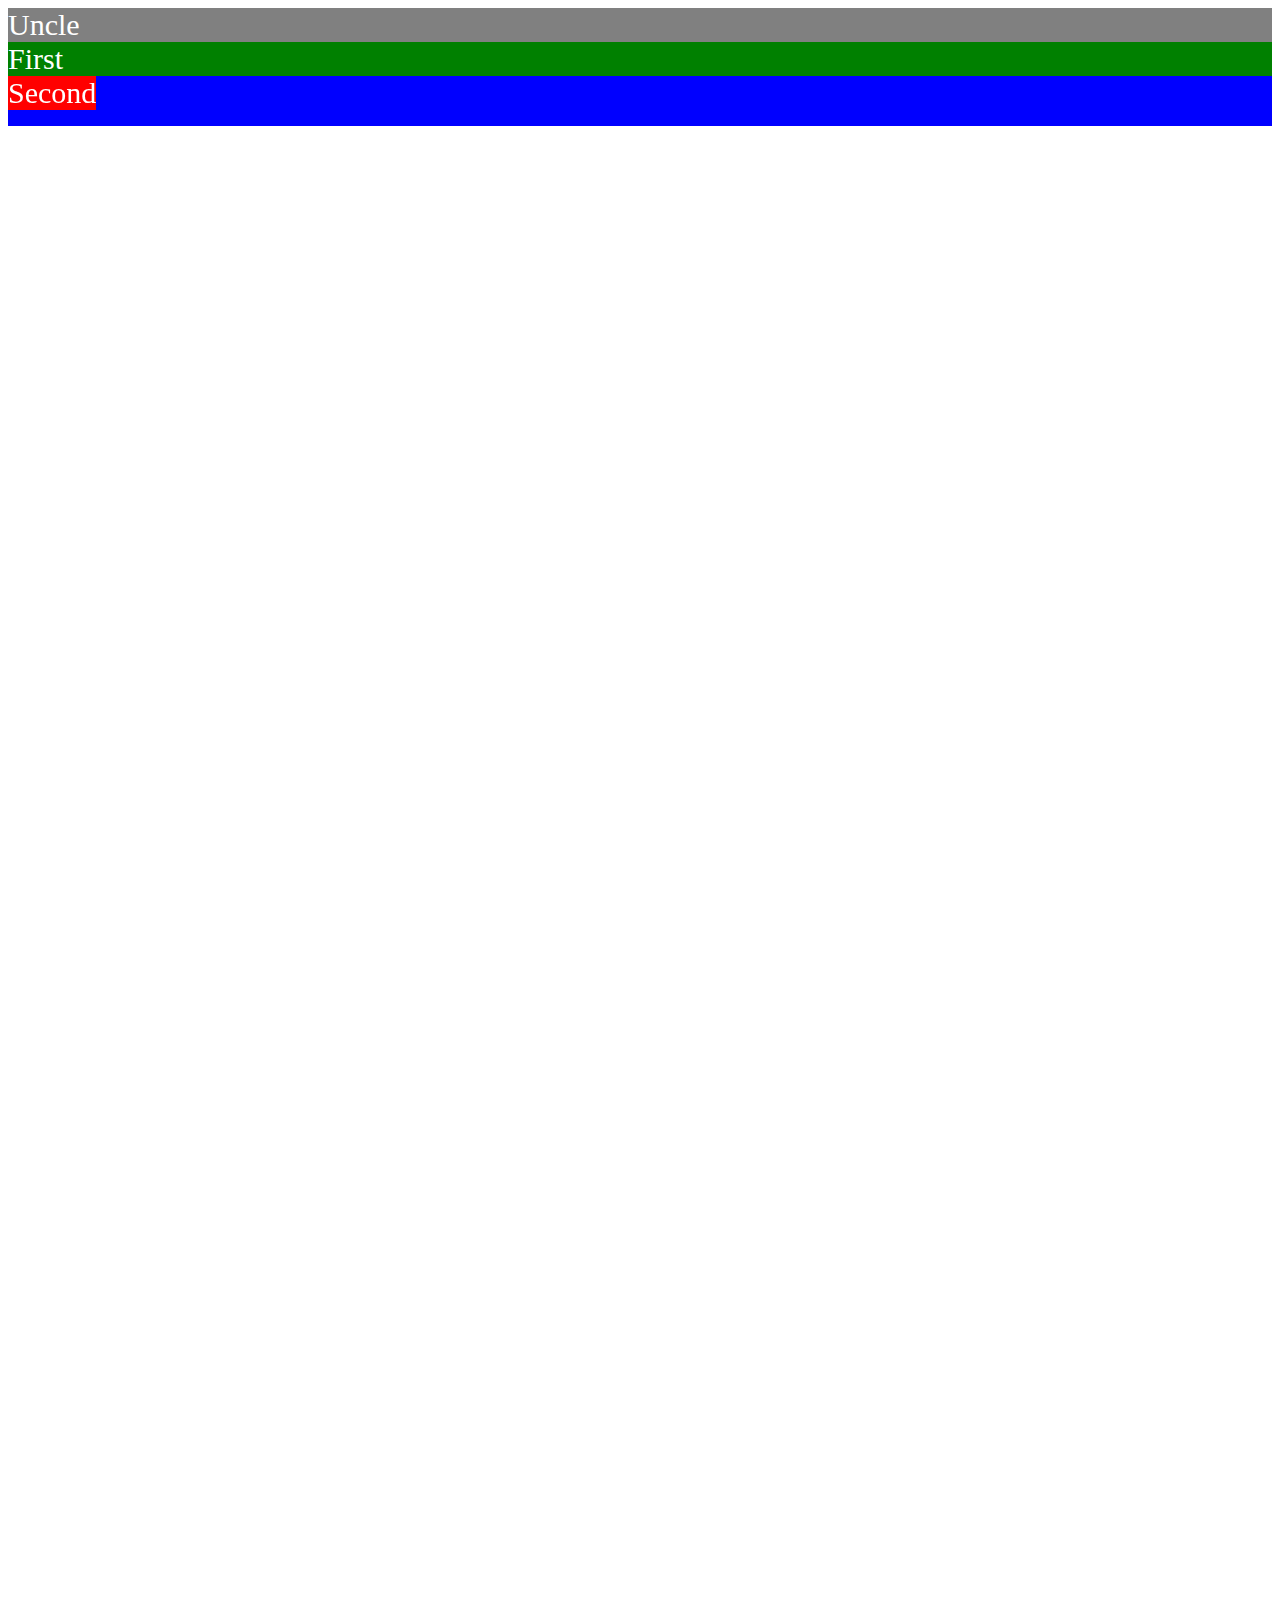
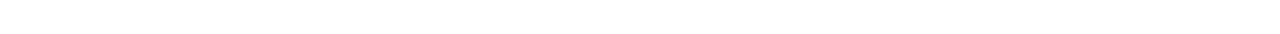
<file: Positioning/index.html>
<!DOCTYPE html>
<html>
	<head>
		<title>Understanding CSS Fixed Positioning</title>
		<style type="text/css">
			.common {
				font-size: 30px;
				color: white;
			}
			.uncle {
				background-color: gray;
			}

			.first {
				background-color: green;
			}
			.second {
				background-color: red;
				position: fixed;
			}
			.third {
				background-color: blue;
				height: 50px;
			}
		</style>
	</head>
	<body>
		<!-- static, absolute , relative , fixed , sticky -->
		<div class="uncle common">Uncle</div>
		<div class="parent">
			<div class="first common">First</div>
			<div class="second common">Second</div>
			<div class="third common">Third</div>
			<div style="height: 1500px;"></div>
		</div>
	</body>
</html>
</file>
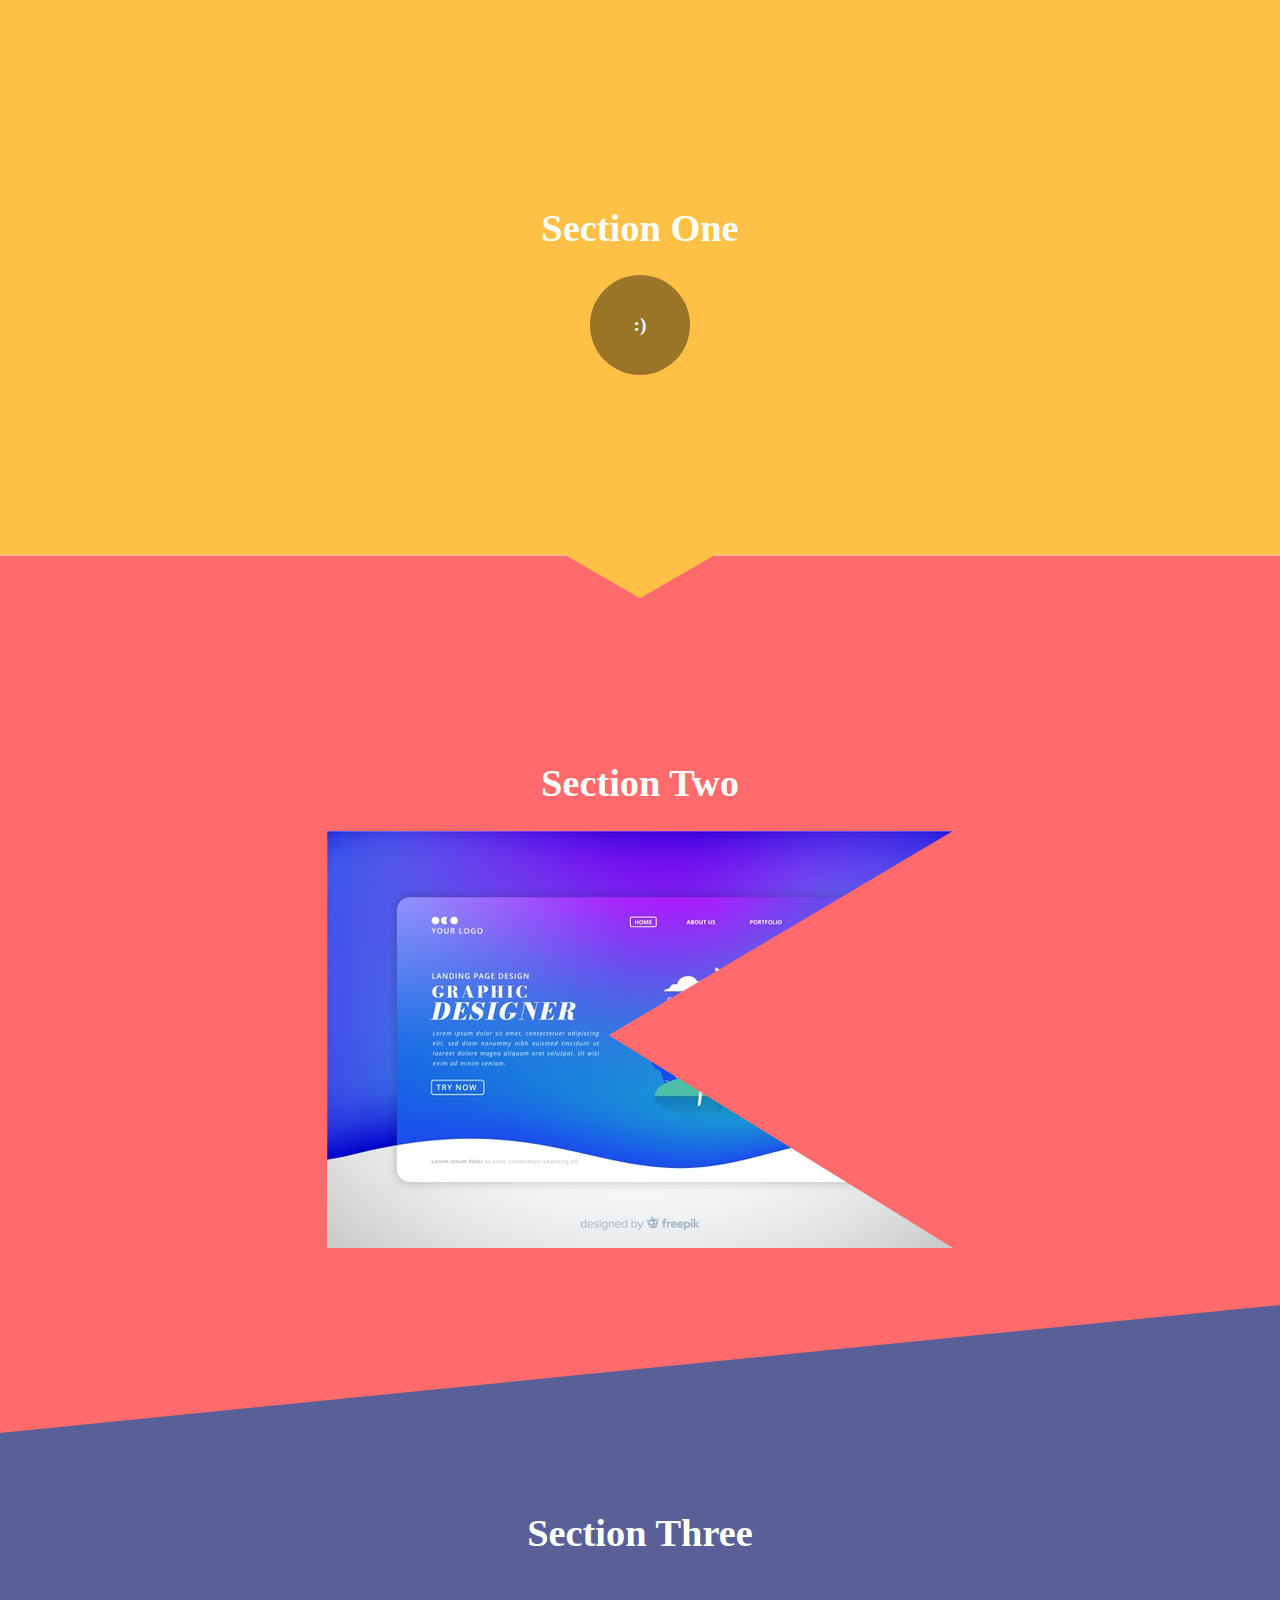
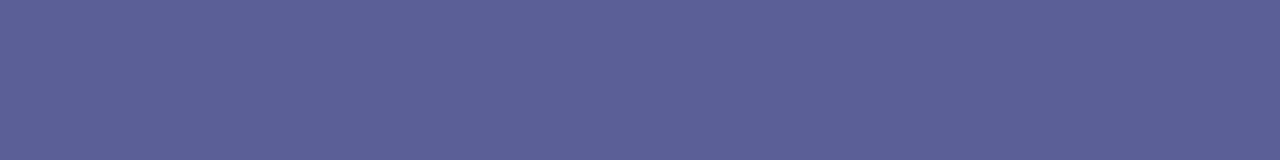
<file: Shapes-CSS/index.html>
<!doctype html>
<html class="no-js" lang="">
    <head>
        <meta charset="utf-8">
        <meta http-equiv="x-ua-compatible" content="ie=edge">
        <title></title>
        <meta name="description" content="">
        <meta name="viewport" content="width=device-width, initial-scale=1">
        <link rel="stylesheet" href="style.css">
    </head>
    <body>
       <section class="one">
       	<h1>Section One</h1>
		<div class="one__icon">:)</div>
       </section>
       <section class="two">
       	<h1>Section Two</h1>
		<img class="two_image" src="img3.jpg">
       </section> 
       <section class="three">
       	<h1>Section Three</h1>
       </section>      
    </body>
</html>
</file>
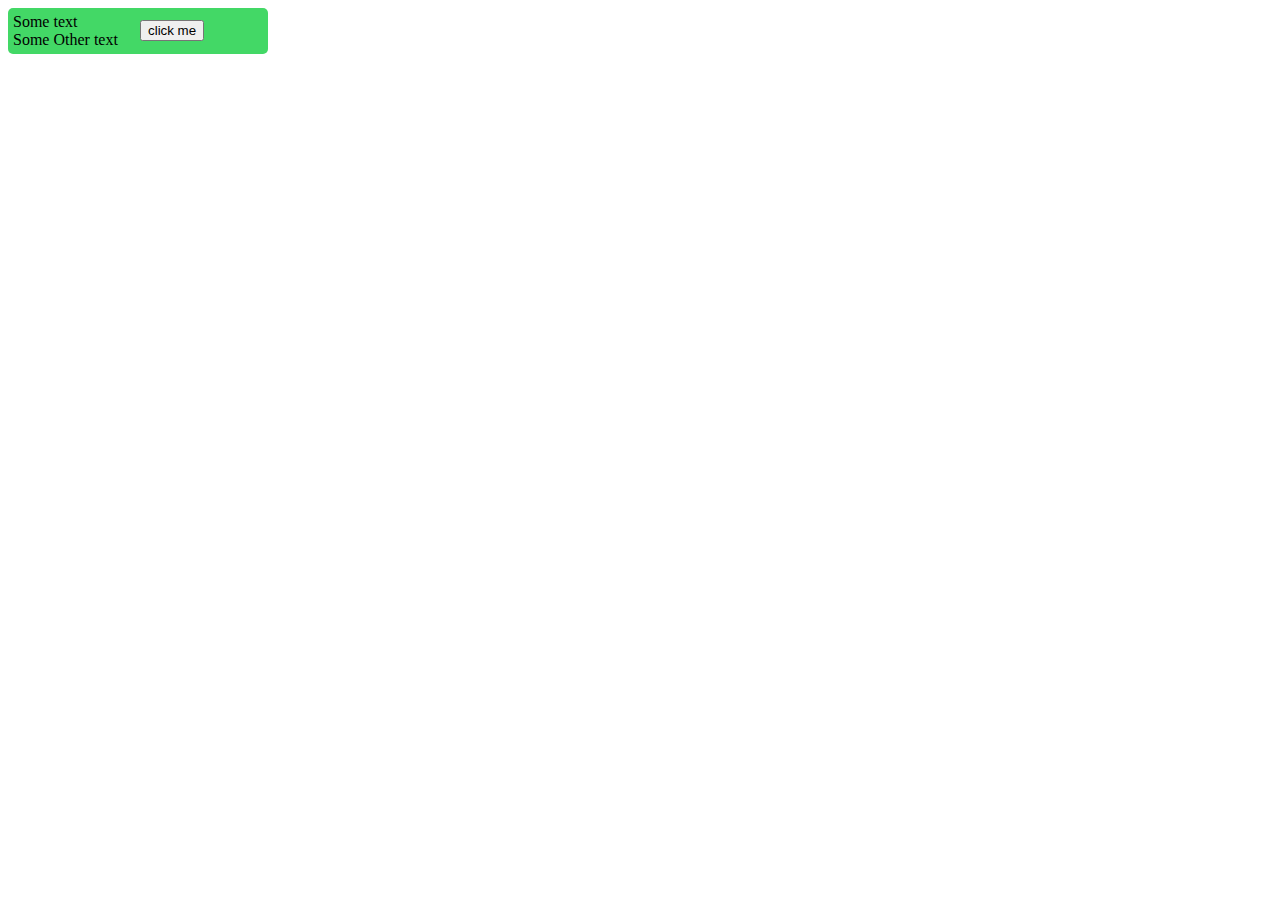
<file: Positioning/absolutepositioning.html>
<!DOCTYPE html>
<html>
	<head>
		<title>Understanding CSS Absolute Positioning</title>
		<style type="text/css">
			.parent {
				background-color: #43D866;
				width: 250px;
				border-radius: 5px;
				padding: 5px;
			}
			.input {
				position: absolute;
				top: 20px;
				left: 140px;
			}
		</style>
	</head>
	<body>
		<div class="parent">
			<div class="a">Some text</div>
			<div class="a">Some Other text</div>
			<input type="button" value="click me" class="input" name="">
		</div>
	</body>
</html>
</file>
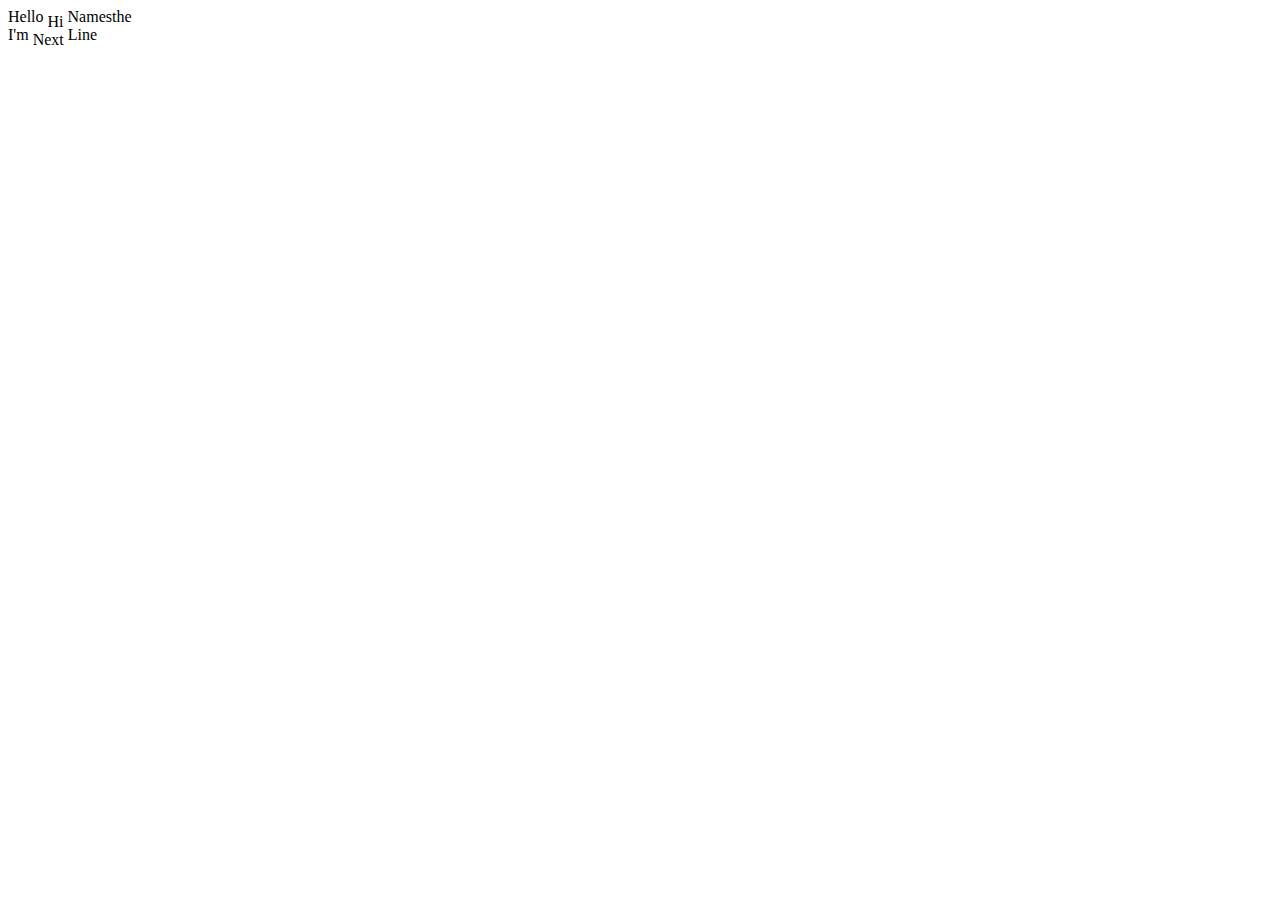
<file: Positioning/relativepositioning.html>
<!DOCTYPE html>
<html>
	<head>
		<title>Understanding CSS Relative Positioning</title>
		<style type="text/css">
			.b {
				position: relative;
				top: 5px;
			}
		</style>
	</head>
	<body>
		<div>
			<span class="a">Hello</span>
			<span class="b">Hi</span>
			<span class="c">Namesthe</span>
		</div>
		<div class="d">
			<span class="a">I'm</span>
			<span class="b">Next</span>
			<span class="c">Line</span>
		</div>
	</body>
</html>
</file>
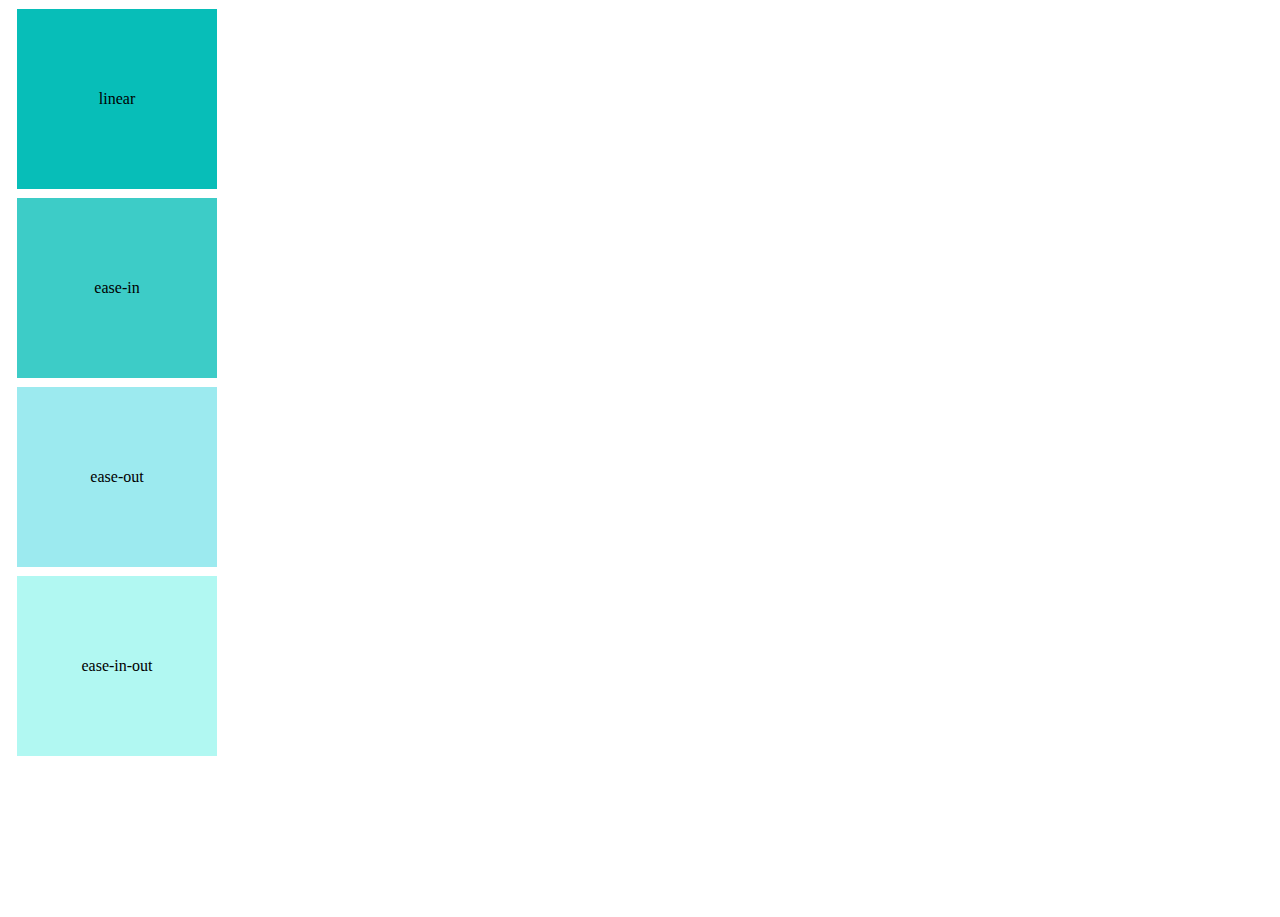
<file: Transition/index2.html>
<!DOCTYPE html>
<html>
	<head>
		<title>Understanding CSS Transitions-Timing-Function</title>
		<style type="text/css">
			.container {
  width: 100vw;
  height: 100vh;
}

.box {
  width: 200px;
  height: 20vh;
  margin: 1vh;
  transition-duration: 2s;
  transition-property: width;
  display: flex;
  justify-content: center;
  align-items: center;
  
}

.container:hover .box {
  width: 600px;
}

.one {
  background: #07BEB8;
  transition-timing-function: linear;
}

.two {
  background: #3DCCC7;
  transition-timing-function: ease-in;
}

.three {
  background: #9CEAEF;
  transition-timing-function: ease-out;
}

.four {
  background: #B1F8F2;
  transition-timing-function: ease-in-out;
}

/*
  transition-delay: 0;
  transition-duration: 1s;
  transition-property: background;
  transition-timing-function: ease;
*/
		</style>
	<body>
		<div class="container">
			<div class="box one">linear</div>
			<div class="box two">ease-in</div>
			<div class="box three">ease-out</div>
			<div class="box four">ease-in-out</div>
		</div>
		
	</body>
</html>
</file>
<file: Shapes-CSS/style.css>
body {
	margin: 0;
	padding: 0;
	box-sizing: border-box;
	text-align: center;
	font-size: 1.2rem;
	font-weight: bold;
	color: #FFFFFB;
}
section {
	padding: 20vh 0;
}

.one {
	background: #FFC145;
	position: relative;
}
.one__icon {
	background: rgba(0,0,0,0.4);
	margin: 0 auto;
	width: 100px;
	height: 100px;
	border-radius: 50%;

	/*Place Items in center*/
	display: grid;
	place-items:center;
}

.two {
	background: #FFC145;
}
.one::after,
.one::before {
	position: absolute;
	content: '';
	width: 150px;
	height: 150px;
	background: #FFC145;
	bottom: 0;
	z-index: 100;
}
.one::before {
	right: 50%;
	transform: skew(0,30deg)
}
.one::after {
	left: 50%;
	transform: skew(0,-30deg)
}

.two {
	background: #FF6B6C;
	margin-bottom: -10vw;
	position: relative;
	z-index: 10; 

	clip-path: polygon(0 0, 100% 0, 100% calc(100% - 10vw), 0 100%);
	margin-bottom: -10vw;

}
.two_image {
	/*clip-path: circle(100px);*/
	/*(x1 y1),(x2 y2),(x3 y3), (x4 y4)*/
	clip-path: polygon(52% 0, 100% 0, 45% 49%, 100% 100%, 0 100%, 0 44%, 0 0);
}

.three {
	background: #5B5F97;
}
</file>
